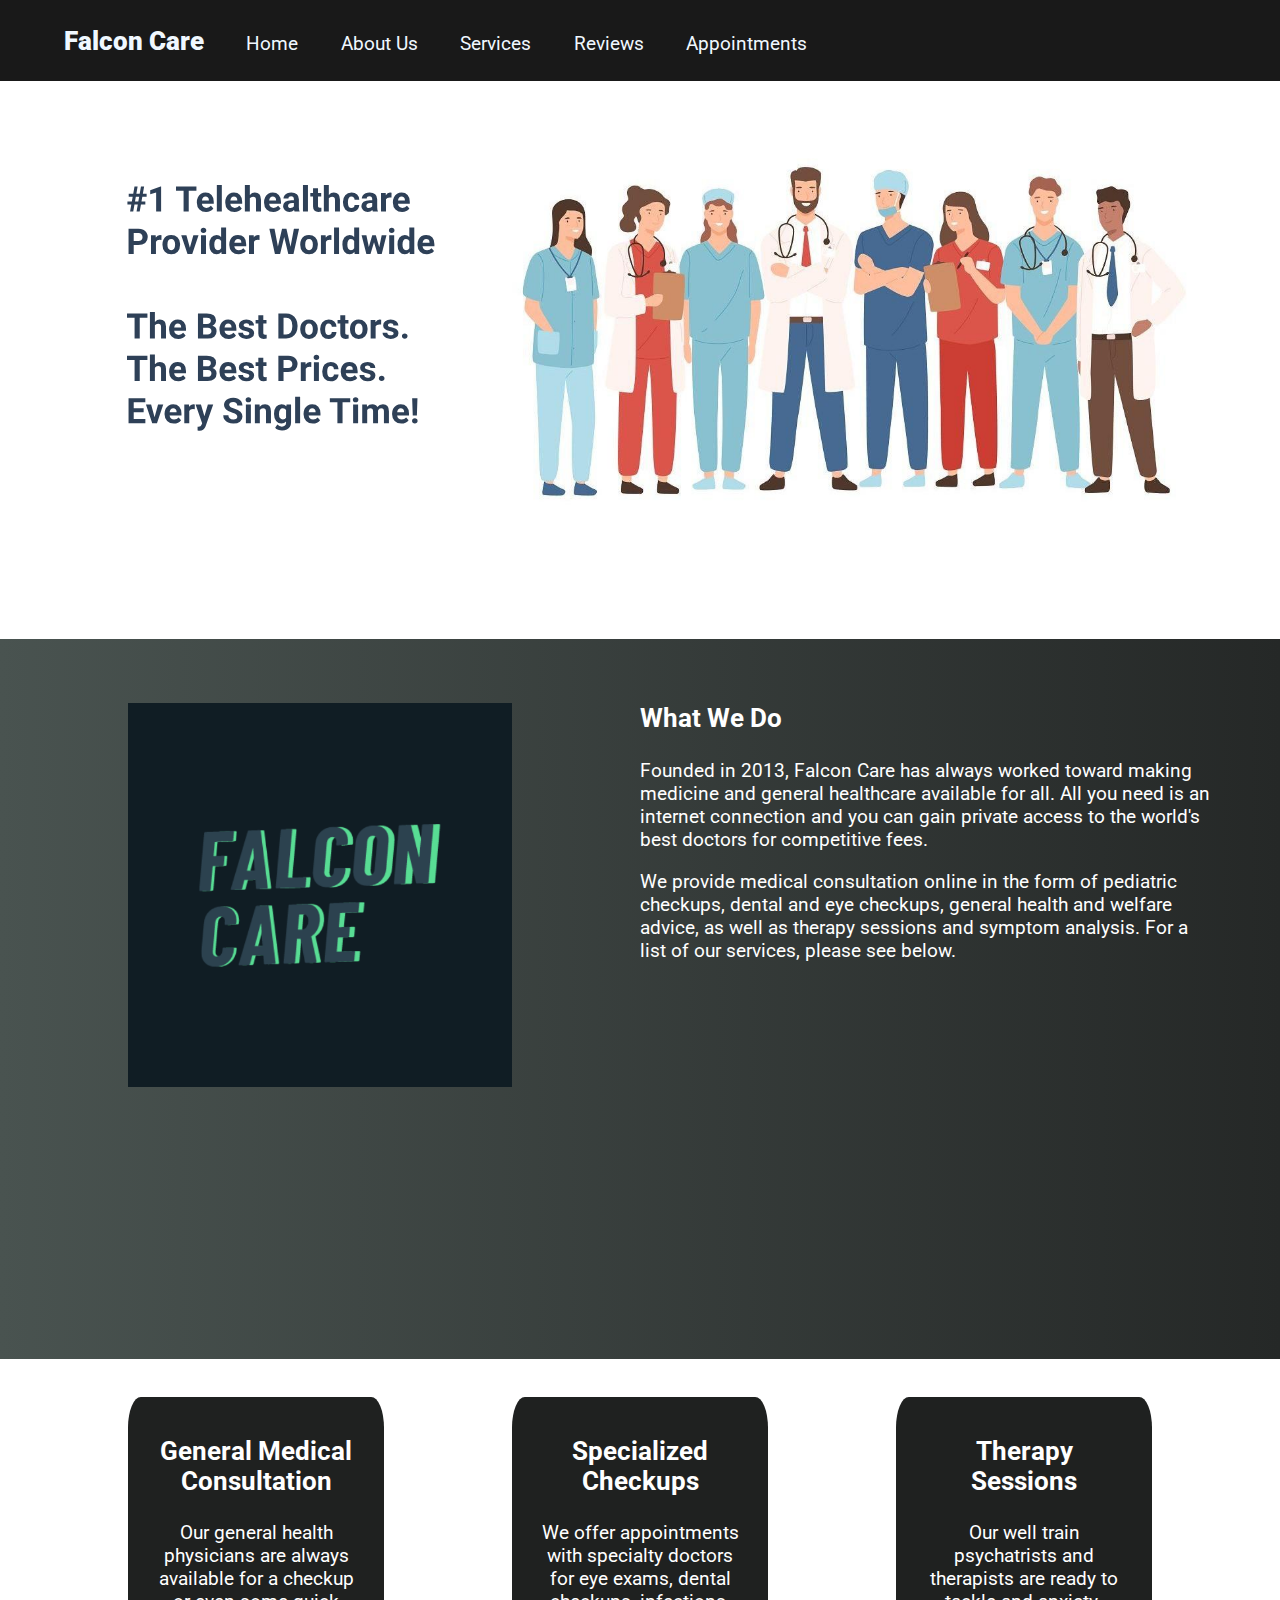
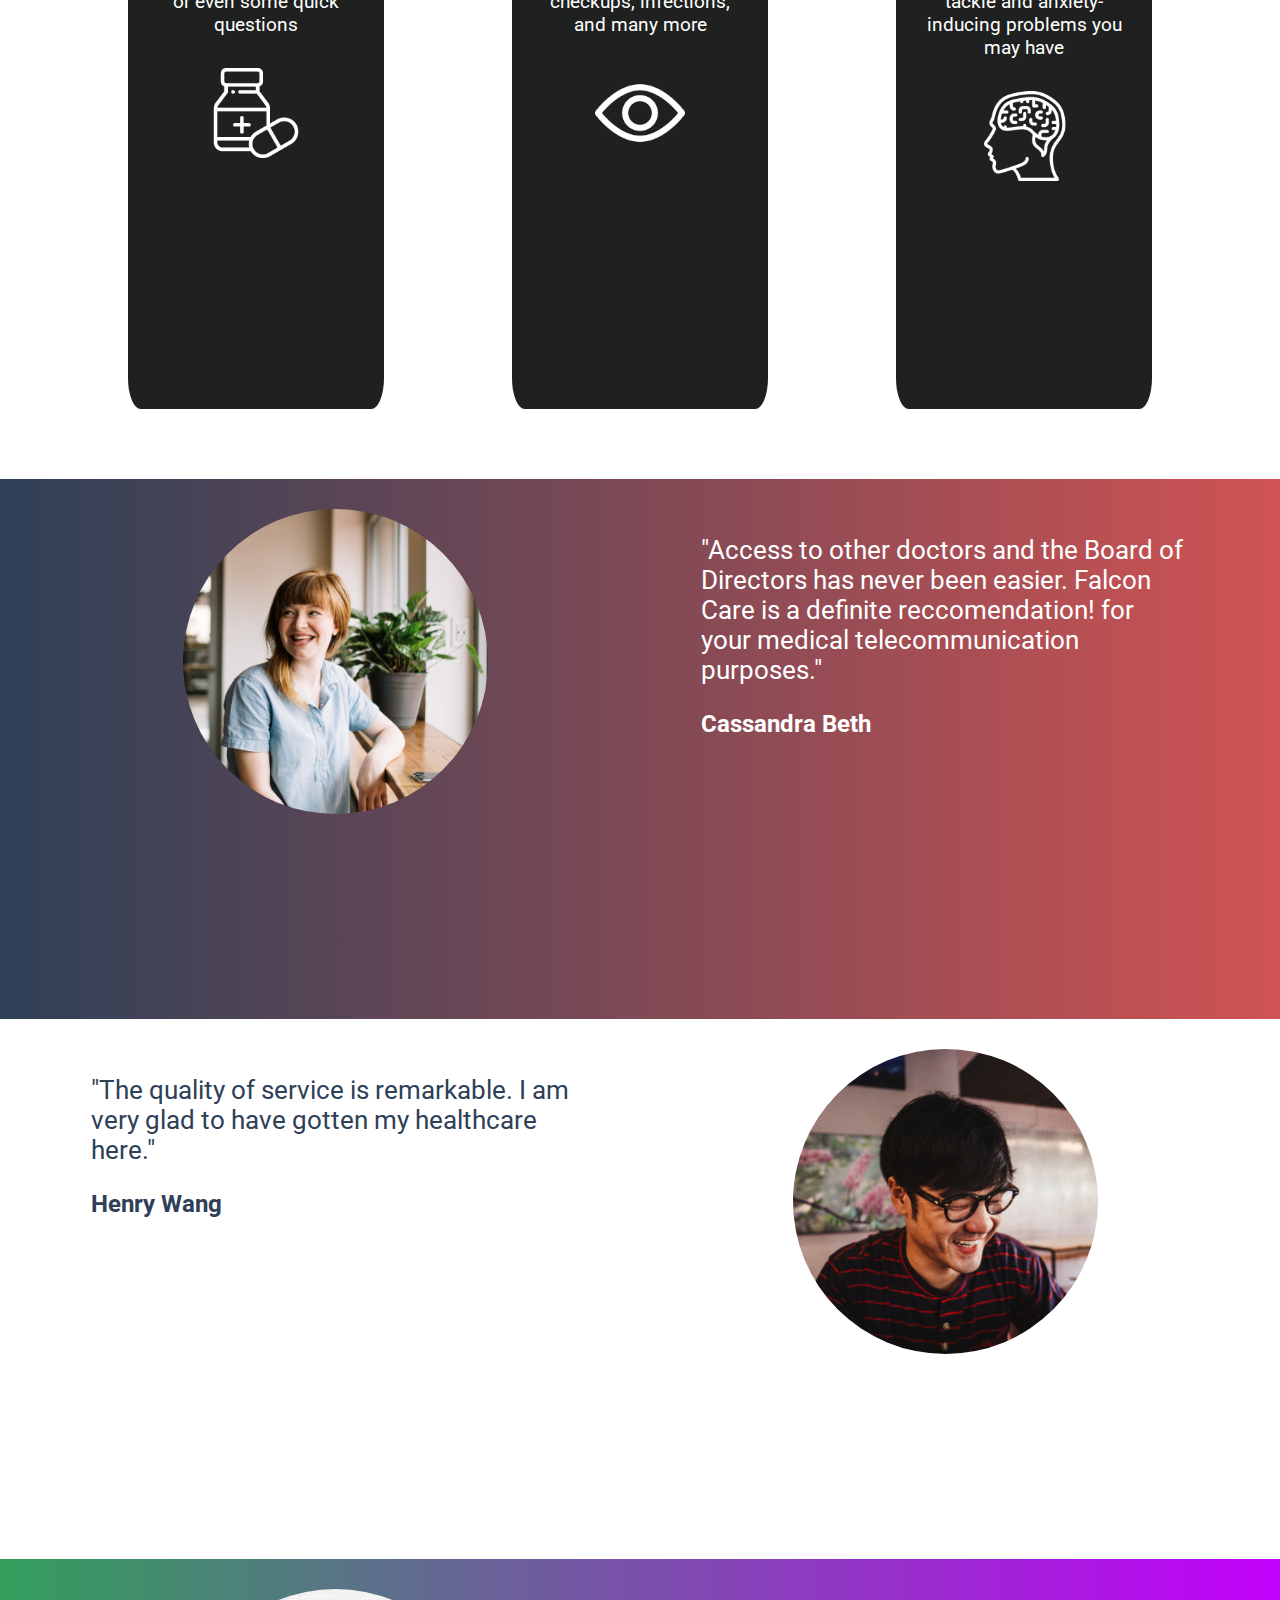
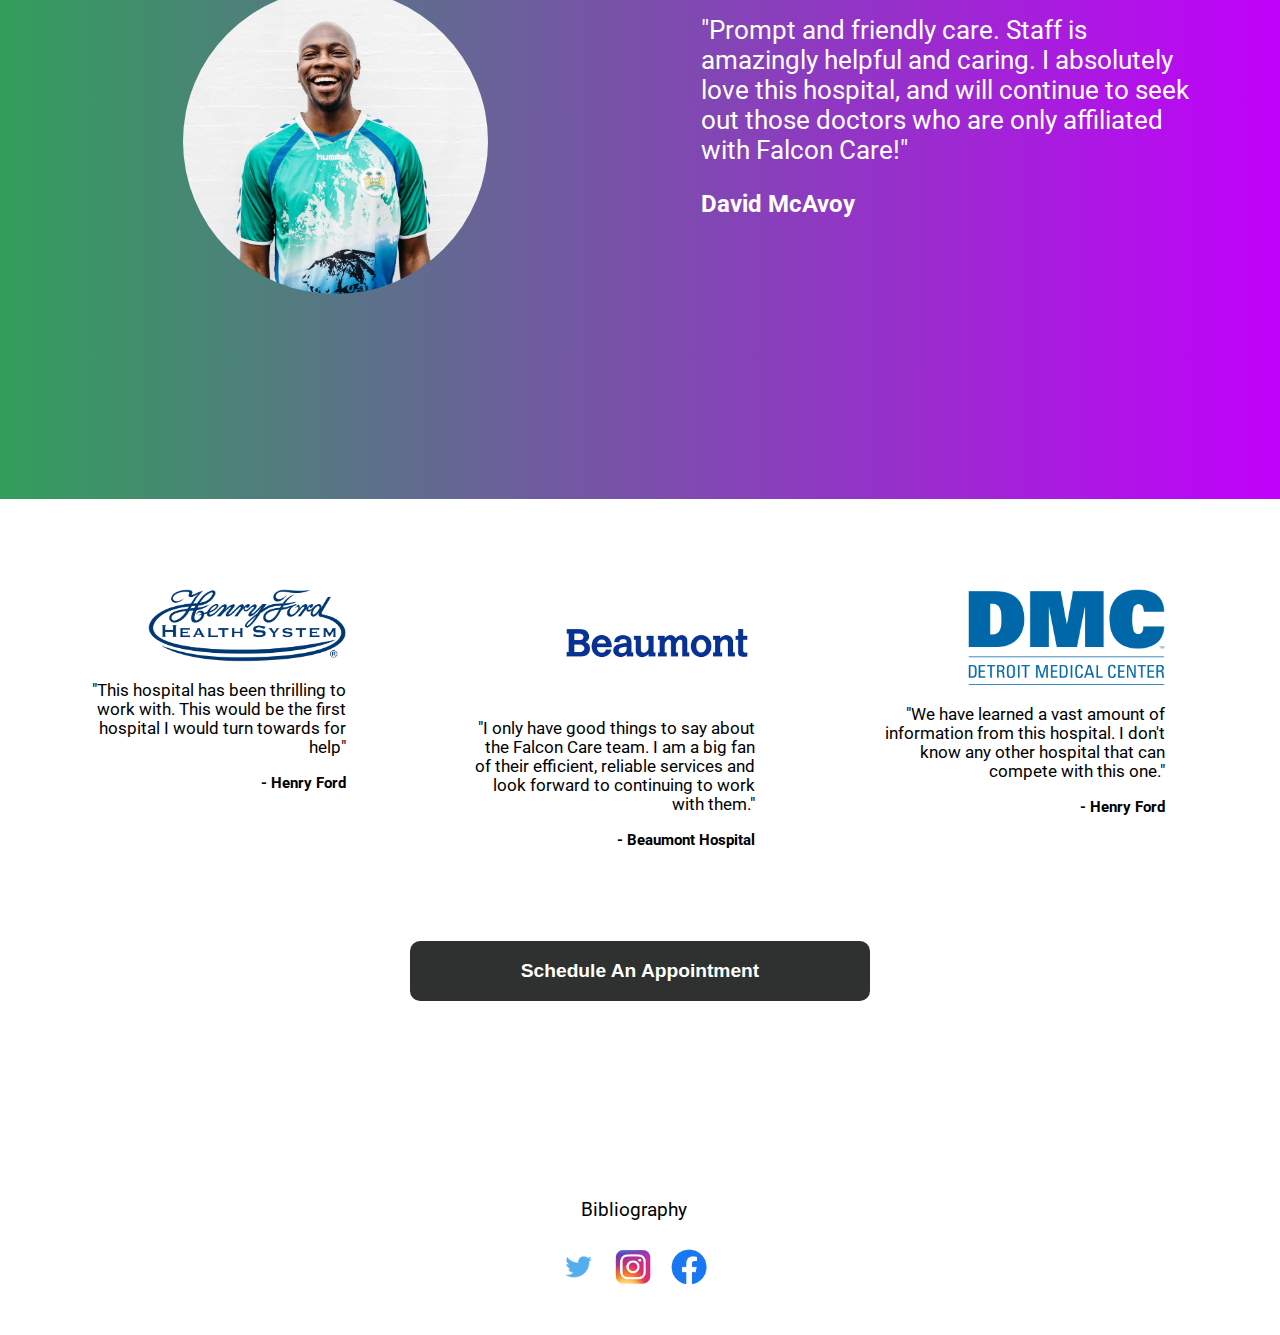
<file: index.html>
<!DOCTYPE html>

<html>
    <head> 
        <meta charset="utf-8">
        <meta name="viewport" content ="width=device-width, initial-scale=1">
        <link rel="stylesheet" href="home.css">
        <link rel="stylesheet" href="https://fonts.googleapis.com/css?family=Roboto">
        <title>Falcon Care</title>
    </head>

    <style>
        body {
            font-family: "Roboto";
        }
    </style>

    <body>
        <div id=navigation>	
            <a href="index.html"><span class=tab1><b>Falcon Care</b></span></a>
            <a href="#happyDoctor"><span class=tab>Home</span></a>
			<a href="#about"><span class=tab>About Us</span></a>
            <a href="#services"><span class=tab>Services</span></a>
            <a href="#review"><span class=tab>Reviews</span></a>
            <a href="#appointment"><span class=tab>Appointments</span></a>
		</div>
        <div id=doctorImage>
            <img id=happyDoctor src="homeslide.svg">
        </div>
        


        <div id=about>
            <div class=about1>
                <img class=falcon src="falcon.png">
            </div>
            <div class=about1>
                <p class=mission>What We Do</p>
                <p class=missionstatement>Founded in 2013, Falcon Care has always worked toward making medicine and general healthcare available for all. All you need is an internet connection and you can gain private access to the world's best doctors for competitive fees. </p>

                <p class=missionstatement id=swapna>We provide medical consultation online in the form of pediatric checkups, dental and eye checkups, general health and welfare advice, as well as therapy sessions and symptom analysis. For a list of our services, please see below.  </p>
            </div>
        </div>



        <div id=services>
            <div class=service1>
                <p class=servicetitle>General Medical Consultation</p>
                <p class=serviceparagraph>Our general health physicians are always available for a checkup or even some quick questions </p>
                <img class=serviceimg src="medicine.png">
            </div>
            <div class=service1>
                <p class=servicetitle>Specialized Checkups</p>
                <p class=serviceparagraph>We offer appointments with specialty doctors for eye exams, dental checkups, infections, and many more </p>
                <img class=serviceimg src="eye.png">
            </div>
            <div class=service1>
                <p class=servicetitle>Therapy Sessions</p>
                <p class=serviceparagraph>Our well train psychatrists and therapists are ready to tackle and anxiety-inducing problems you may have</p>
                <img class=serviceimg src="brain.png">
            </div>
        </div>



        <div id=review>
            <div id=review1 style="background-image: linear-gradient(to right, #2E4057 , #D05353);">
                <div id=reviewImagediv>
                    <img id=reviewImage1 src="client1.jpg">
                </div>

                <div id=reviewTextdiv>
                    <p id=reviewText1>"Access to other doctors and the Board of Directors has never been easier. Falcon Care is a definite reccomendation!
                    for your medical telecommunication purposes."</p>
                    <h2 style="color: white">Cassandra Beth</h2>
                </div>
            </div>
    
            <div id=review1>
                <div id=reviewTextdiv>
                    <p id=reviewText1 style="color: #2E4057">"The quality of service is remarkable. I am very glad to have gotten my healthcare here."</p>
                    <h2 style="color: #2E4057">Henry Wang</h2>
                </div>

                <div id=reviewImagediv>
                    <img id=reviewImage1 src="client2.jpg">
                </div>
            </div id=review1>
            
            <div id=review1 style="background-image: linear-gradient(to right, #329F5B , #C200FB);">
                <div id=reviewImagediv>
                    <img id=reviewImage1 src="client3.jpg">
                </div>

                <div id=reviewTextdiv>
                    <p id=reviewText1 style="color: white">"Prompt and friendly care. Staff is amazingly helpful and caring. I absolutely love this hospital, and will continue to seek out those doctors who are only affiliated with Falcon Care!"</p>
                    <h2 style="color: white">David McAvoy</h2>
                </div>
            </div>
        </div>



        <div class=overallRating>
            <div id=hospitalReview>
                <img id=henryFordLogo src="henryFordLogo.png">
                <p id=ratingText>"This hospital has been thrilling to work with. This would be the first hospital I would turn towards for help"</p>
                <span><h3>- Henry Ford</h3></span>
            </div>

            <div id=hospitalReview>
                <img id=henryFordLogo src="beaumontLogo.jpg">
                <p id=ratingText>"I only have good things to say about the Falcon Care team. I am a big fan of their efficient, reliable services and look forward to continuing to work with them."</p>
                <span><h3>- Beaumont Hospital</h3></span>
            </div>

            <div id=hospitalReview>
                <img id=henryFordLogo src="dmcLogo.png">
                <p id=ratingText>"We have learned a vast amount of information from this hospital. I don't know any other hospital that can compete with this one."</p>
                <span><h3>- Henry Ford</h3></span>
            </div>
        </div>



        <div id=appointment>
                <a href="appointments.html"><button id="schedule"><b>Schedule An Appointment</b></button></a>
        </div>
        


        <div class="footer">
            <div class=socials1>
                <a href="bibliography.html"><span class=socialtext>Bibliography</span></a>
            </div>

            <div class=socials2>
                <a href="https://twitter.com/?lang=en" ><img class=sociallogos src="twitter.png"></a>
                <a href="https://www.instagram.com/" ><img class=sociallogos src="instagram.png"></a>
                <a href="https://www.facebook.com/" ><img class=sociallogos src="facebook.png"></a>
            </div>
        </div>

    </body>
</html>
</file>
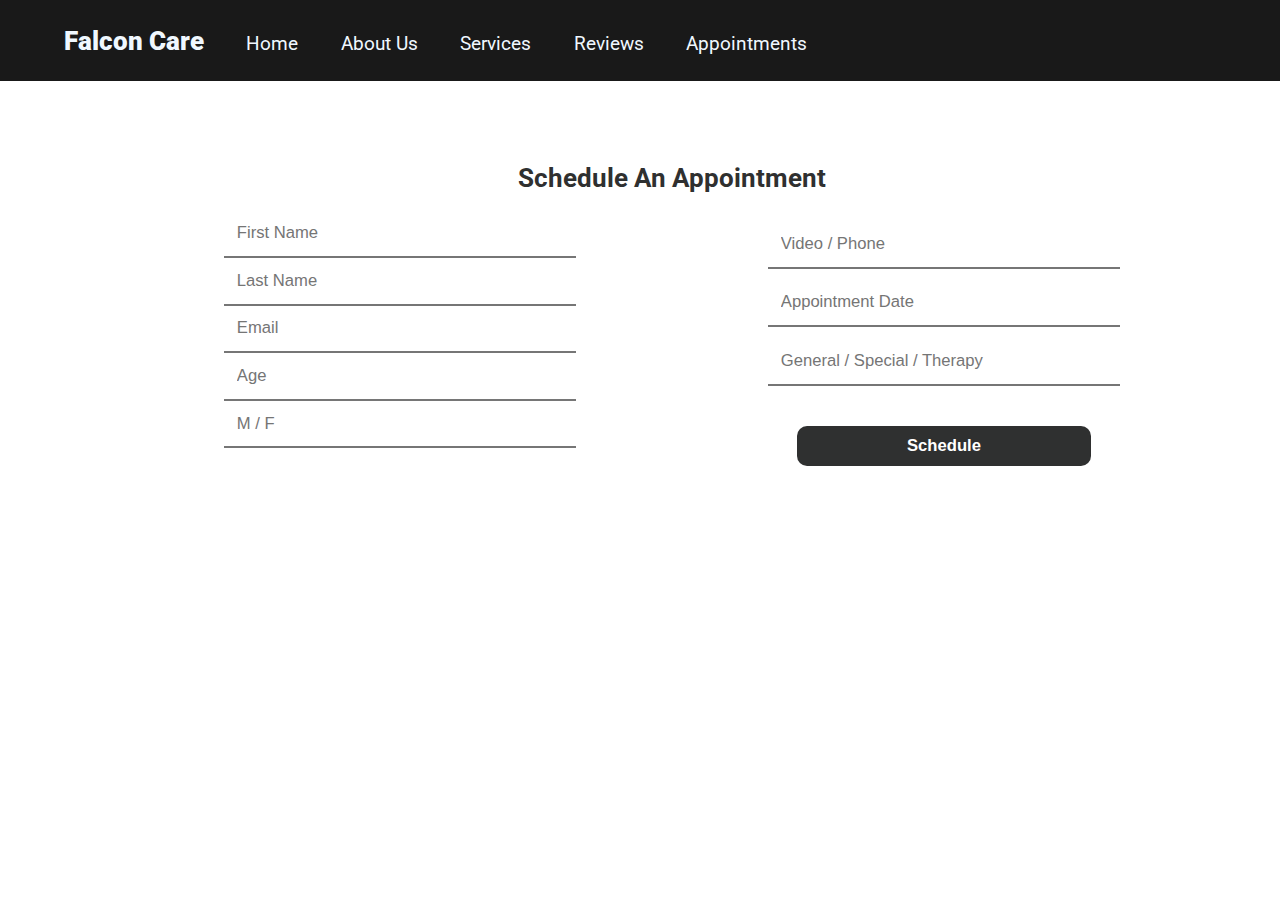
<file: appointments.html>
<!DOCTYPE html>

<html>
    <head> 
        <meta charset="utf-8">
        <meta name="viewport" content ="width=device-width, initial-scale=1">
        <link rel="stylesheet" href="appointments.css">
        <link rel="stylesheet" href="https://fonts.googleapis.com/css?family=Roboto">
        <title>Falcon Care</title>
    </head>

    <style>
        body {
            font-family: "Roboto";
        }
    </style>

    <body>
        <div id=navigation>	
            <a href="index.html"><span class=tab1><b>Falcon Care</b></span></a>
            <a href="index.html#happyDoctor"><span class=tab>Home</span></a>
            <a href="index.html#about"><span class=tab>About Us</span></a>
            <a href="index.html#services"><span class=tab>Services</span></a>
            <a href="index.html#review"><span class=tab>Reviews</span></a>
            <a href="index.html#appointment"><span class=tab>Appointments</span></a>
		</div>



        <div id=appointment>
            <div id="formContainer">
                <h1 class=formtitles>Schedule An Appointment</h1>
                <div id=infodiv1>
                    <input placeholder="First Name" class=username1 id=firstname>
                    <input placeholder="Last Name" class=username1 id=lastname>
                    <input placeholder="Email" class=username1 id=email>
                    <input placeholder="Age" class=username1 id=age>
                    <input placeholder="M / F" class=username1 id=gender>
                </div>
                <div id=infodiv3>
                    <input placeholder="Video / Phone" class=password1 id=call>
                    <input placeholder="Appointment Date" class=password1 id=date>
                    <input placeholder="General / Special / Therapy" class=password1 id=type>

                    <div id=schedulediv>
                        <button onclick="schedule()" id="schedule"><b>Schedule</b></button>
                    </div>
                </div>
            </div>
        </div>
        


    <script src="appointments.js"></script>
    </body>
</html>
</file>
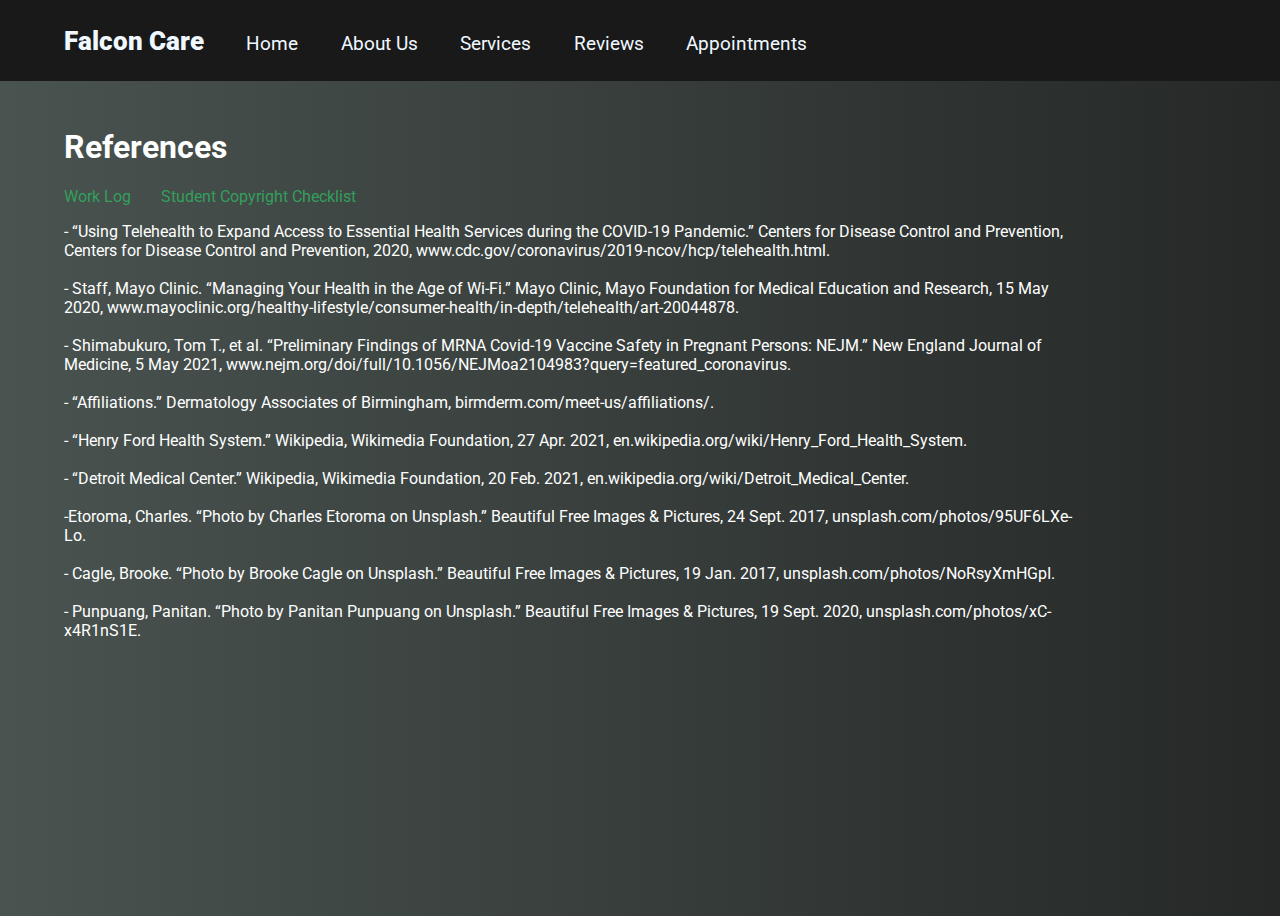
<file: bibliography.html>
<!DOCTYPE html>

<html>
    <head> 
        <meta charset="utf-8">
        <meta name="viewport" content ="width=device-width, initial-scale=1">
        <link rel="stylesheet" href="bib.css">
        <link rel="stylesheet" href="https://fonts.googleapis.com/css?family=Roboto">
        <title>Sources | Falcon Care</title>
    </head>

    <style>
        body {
            font-family: "Roboto";
        }
    </style>

    <body>
        <div id=navigation>	
            <a href="index.html"><span class=tab1><b>Falcon Care</b></span></a>
            <a href="index.html#happyDoctor"><span class=tab>Home</span></a>
            <a href="index.html#about"><span class=tab>About Us</span></a>
            <a href="index.html#services"><span class=tab>Services</span></a>
            <a href="index.html#review"><span class=tab>Reviews</span></a>
            <a href="index.html#appointment"><span class=tab>Appointments</span></a>
		</div>



        <div id=bibliography>
            <div class=bibliography1>
                <h1 class=bibTitle>References</h1>
                <span><a class=links href="worklog.pdf">Work Log</a></span>
                <span><a class=links href="student.pdf">Student Copyright Checklist</a></span>
                <p class=actualBib>
                    - “Using Telehealth to Expand Access to Essential Health Services during the COVID-19 Pandemic.” Centers for Disease Control and Prevention, Centers for Disease Control and Prevention, 2020, www.cdc.gov/coronavirus/2019-ncov/hcp/telehealth.html. 
                    <br><br>
                    - Staff, Mayo Clinic. “Managing Your Health in the Age of Wi-Fi.” Mayo Clinic, Mayo Foundation for Medical Education and Research, 15 May 2020, www.mayoclinic.org/healthy-lifestyle/consumer-health/in-depth/telehealth/art-20044878. 
                    <br><br>
                    - Shimabukuro, Tom T., et al. “Preliminary Findings of MRNA Covid-19 Vaccine Safety in Pregnant Persons: NEJM.” New England Journal of Medicine, 5 May 2021, www.nejm.org/doi/full/10.1056/NEJMoa2104983?query=featured_coronavirus. 
                    <br><br>
                    - “Affiliations.” Dermatology Associates of Birmingham, birmderm.com/meet-us/affiliations/. 
                    <br><br>
                    - “Henry Ford Health System.” Wikipedia, Wikimedia Foundation, 27 Apr. 2021, en.wikipedia.org/wiki/Henry_Ford_Health_System. 
                    <br><br>
                    - “Detroit Medical Center.” Wikipedia, Wikimedia Foundation, 20 Feb. 2021, en.wikipedia.org/wiki/Detroit_Medical_Center. 
                    <br><br>
                    -Etoroma, Charles. “Photo by Charles Etoroma on Unsplash.” Beautiful Free Images &amp; Pictures, 24 Sept. 2017, unsplash.com/photos/95UF6LXe-Lo. 
                    <br><br>
                    - Cagle, Brooke. “Photo by Brooke Cagle on Unsplash.” Beautiful Free Images &amp; Pictures, 19 Jan. 2017, unsplash.com/photos/NoRsyXmHGpI. 
                    <br><br>
                    - Punpuang, Panitan. “Photo by Panitan Punpuang on Unsplash.” Beautiful Free Images &amp; Pictures, 19 Sept. 2020, unsplash.com/photos/xC-x4R1nS1E. 
                </p>
            </div> 
        </div>
    </body>        
</html>
</file>
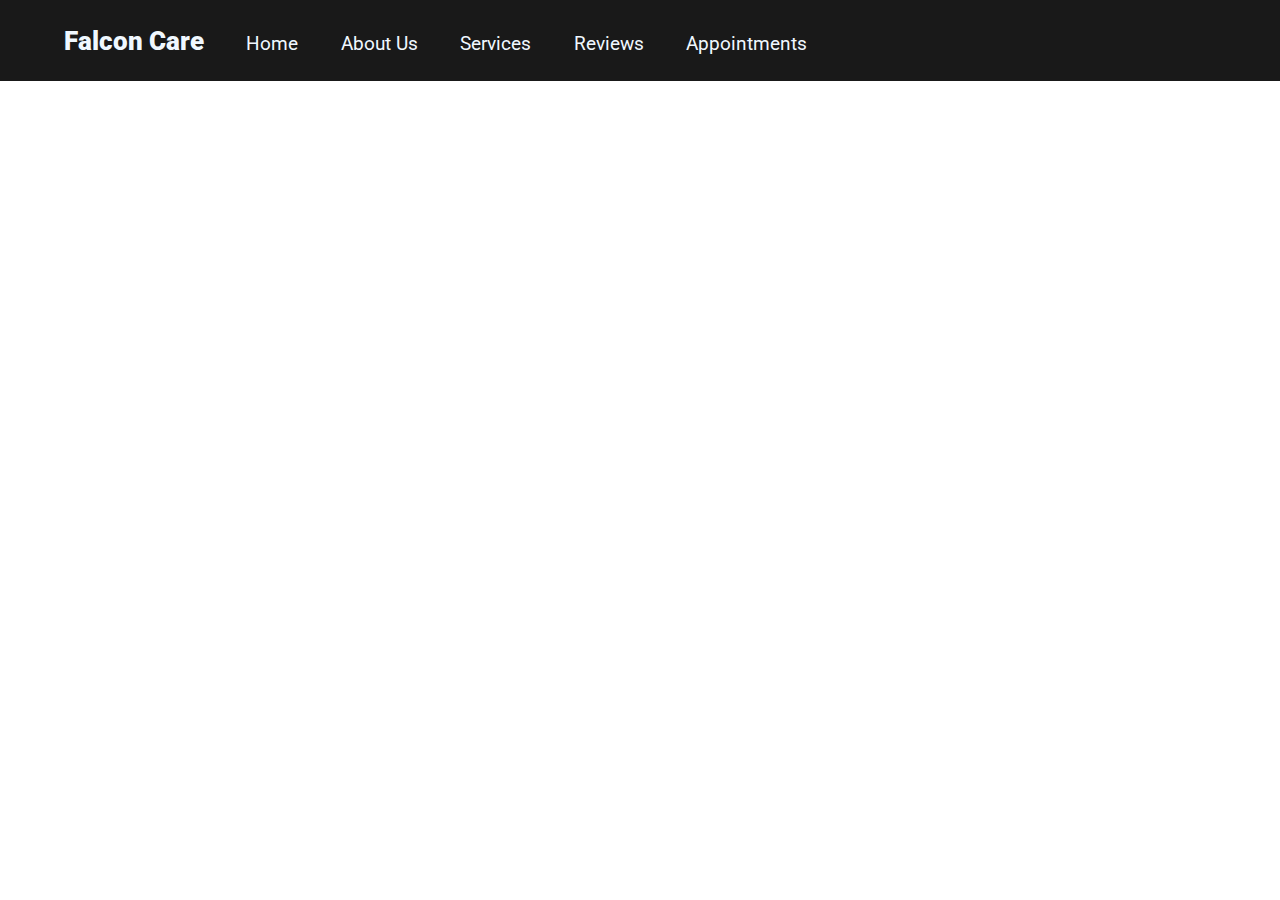
<file: schedule.html>
<!DOCTYPE html>

<html>
    <head> 
        <meta charset="utf-8">
        <meta name="viewport" content ="width=device-width, initial-scale=1">
        <link rel="stylesheet" href="schedule.css">
        <link rel="stylesheet" href="https://fonts.googleapis.com/css?family=Roboto">
        <title>Falcon Care</title>
    </head>

    <style>
        body {
            font-family: "Roboto";
        }
    </style>

    <body>
        <div id=navigation>	
            <a href="index.html"><span class=tab1><b>Falcon Care</b></span></a>
            <a href="index.html#happyDoctor"><span class=tab>Home</span></a>
            <a href="index.html#about"><span class=tab>About Us</span></a>
            <a href="index.html#services"><span class=tab>Services</span></a>
            <a href="index.html#review"><span class=tab>Reviews</span></a>
            <a href="index.html#appointment"><span class=tab>Appointments</span></a>
		</div>



        <div id=appointment>
            <div id=schedulediv>
                <p class=scheduletext id=scheduletext1>smart</p>
                <p class=scheduletext id=scheduletext2>smart</p>
                <p class=scheduletext id=scheduletext3>smart</p>
            </div>
        </div>
        
        

        <script src="schedule.js"></script>
    </body>
</html>
</file>
<file: home.css>
/*LAPTOPPPPPPPPPPPPPPPPPPPPPPPPPPPPPPPPPPPPPPPPPPPPPPPPPPPPPPPPPPPPPPPPPPPPPPPPPPPPPPPPPPPPPPPPPPPPPPPPPPPPPPP*/
/*GENERALLLLLLLLLLLLLLLLLLLLLLLLLLLLLLLLLLLLLLLLLLLLLLLLLLLLLLL*/
html, body{
    margin: 0%;
    background-color: #FFFFFF;
}
body{
    color: #008B8B;
}
a{
    color: #1D1E1F;
    text-decoration: none;
}
@viewport{
  width: device-width;
  zoom: 1.0;
}
#navigation{
    background-color: #191919;
    padding-bottom: 2%;
    padding-top: 2%;
    margin: 0%;
    position: fixed;
    top: 0;
    width: 100%;
    z-index: 1; 
}
.tab{
    color: #F0F8FF;
    margin-right: 3%;
    font-size: 1.5vw;
    height: 0.5vh;
}
.tab1{
    color: #F0F8FF;
    margin-left: 5%;
    margin-right: 3%;
    font-size: 2vw;
    height: 0.5vh;
    font-weight: bold;
}
#happyDoctor{
    width: 100%;
}



/*ABOUTTTTTTTTTTTTTTTTTTTTTTTTTTTTTTTTTTTTTTTTTTTTTTTTTTTTTTTTT*/
#about{
    background-image: linear-gradient(to right, #495350 , #252827);
    width: 100%;
    height: 80vh;
}
.about1{
    width: 50%;
    float: left;
}
.falcon{
    margin-top: 5vw;
    margin-left: 10vw;
    width: 30vw;
}

.mission{
    font-size: 2vw;
    color: white;
    font-weight: bold;
    margin-top: 5vw;
    margin-right: 5vw;
}
.missionstatement{
    font-size: 1.5vw;
    color: white;
    margin-right: 5vw;
}



/*SERVICESSSSSSSSSSSSSSSSSSSSSSSSSSSSSSSSSSSSSSSSSSSSSSSSSSSSSS*/
#services{
    width: 100%;
    height: 80vh;
    text-align: center;
    padding-left: 5%;
    padding-right: 5%;
}
.service1{
    background-color: #1F2120;
    float: left;
    width: 20%;
    height: 85%;
    margin-top: 3%;
    margin-right: 5%;
    margin-left: 5%;
    margin-bottom: 3%;
    border-radius: 5%;
    text-align: center;
}
.servicetitle{
    font-size: 2vw;
    color: white;
    font-weight: bold;
    margin-top: 15%;
    margin-left: 10%;
    margin-right: 10%;
}
.serviceparagraph{
    font-size: 1.5vw;
    color: white;
    margin-left: 10%;
    margin-right: 10%;
}
.serviceimg{
    margin-top: 5%;
    width: 7vw;
}



/*REVIEWWWWWWWWWWWWWWWWWWWWWWWWWWWWWWWWWWWWWWWWWWWWWWWWWWWWWWWW*/
#reviewsHeader{
    margin-left: 1%;
    text-align: center;
}
#review1{
    box-sizing: border-box;
    height: auto;
    padding: 30px;  
    clear: none;
    position: relative;
    height: 60vh;
    font-weight: underline;
}
#reviewImagediv{
    float: left;
    width: 50%;
    text-align: center;
}
#reviewTextdiv{
    float: left;
    width: 40%;
    padding-left: 5%;
    padding-right: 5%;
}
#reviewText1{
    font-size: 2vw;
    text-align: left;
    color: white;
}
#reviewImage1{
    border-radius: 50%;
    width: 50%;
}
.overallRating{
    width: 100%;
    padding-top: 10vh;
    display : inline-block;
    vertical-align : middle;
}
#hospitalReview{
    width: 22%;
    margin-right: 5%;
    margin-left: 5%;
    height: auto;
    position: relative;
    font-weight: underline;
    text-align: right;
    font-size: 1vw;
    float: left;
    clear: none;
    color: black;
}
#henryFordLogo{
    width: 70%;
}
#ratingText{
    font-size: 1.3vw;
}



/*FOOTERRRRRRRRRRRRRRRRRRRRRRRRRRRRRRRRRRRRRRRRRRRRRRRRRRRRRRRR*/
.footer{
    background-color: white;
    width: 100%;
}
.socials1{
    text-align: center;
    padding-top: 5vh;
    padding-left: 20vw;
    padding-right: 20vw;
}
.socials2{
    text-align: center;
    padding-top: 3vh;
    padding-bottom: 5vh;
    padding-left: 20vw;
    padding-right: 20vw;
}
.socialtext {
    font-size: 1.5vw;
    color: black;
    margin-right: 1vw;
}
.sociallogos {
    width: 3vw;
    margin-right: 1vw;
}



/*APPOINTMENTSSSSSSSSSSSSSSSSSSSSSSSSSSSSSSSSSSSSSSSSSSSSSSSSSS*/
#appointment{
    width: 90%;
    height: 25vh;
    text-align: center;
    margin-top: 5%;
    padding-left: 5%;
    padding-right: 5%;
}
#schedule{
    font-size: 1.5vw;
    margin-top: 1vw;
    background-color: #2f3030;
    padding:1.5vw;
    border:0;
    border-radius: 10px;
    color: white;
    width: 40%;
    border-style: none;
    cursor: pointer;
}
#schedule:hover{
    font-size: 1.5vw;
    margin-top: 1vw;
    background-color: #329F5B;
    padding:1.6vw;
    border:0;
    border-radius: 10px;
    color: white;
    width: 42%;
    border-style: none;
    cursor: pointer;
}







/*MOBILEEEEEEEEEEEEEEEEEEEEEEEEEEEEEEEEEEEEEEEEEEEEEEEEEEEEEEEEEEEEEEEEEEEEEEEEEEEEEEEEEEEEEEEEEEEEEEEEEEEEEEE*/
@media screen and (max-width: 1100px){
    {width: 100%;}

    #about{height: 70vh;}
    #services{height: 65vh;}
    #review1{height: 50vh;}
    #appointment{height: 20vh;}
}

@media screen and (max-width: 900px){
    {width: 100%;}

    #about{height: 55vh;}
    #services{height: 50vh;}
    #review1{height: 45vh;}
    #appointment{height: 15vh;}
}

@media screen and (max-width: 700px){
    {width: 100%;}

    #about{height: 45vh;}
    #services{height: 40vh;}
    #review1{height: 35vh;}
    #appointment{height: 10vh;}
}

@media screen and (max-width: 600px){
    {width: 100%;}

    #about{height: 40vh;}
    #services{height: 35vh;}
    #review1{height: 30vh;}
    #appointment{height: 8vh;}
}

@media screen and (max-width: 500px){
    {width: 100%;}

    #about{height: 35vh;}
    #services{height: 30vh;}
    #review1{height: 25vh;}
    #appointment{height: 5vh;}
}
</file>
<file: appointments.css>
/*GENERALLLLLLLLLLLLLLLLLLLLLLLLLLLLLLLLLLLLLLLLLLLLLLLLLLLLLLL*/
html, body{
    margin: 0%;
    background-color: #FFFFFF;
}
body{
    color: #008B8B;
}
a{
    color: #1D1E1F;
    text-decoration: none;
}
#navigation{
    background-color: #191919;
    padding-bottom: 2%;
    padding-top: 2%;
    margin: 0%;
    position: fixed;
    top: 0;
    width: 100%;
    z-index: 1; 
}
.tab{
    color: #F0F8FF;
    margin-right: 3%;
    font-size: 1.5vw;
    height: 0.5vh;
}
.tab1{
    color: #F0F8FF;
    margin-left: 5%;
    margin-right: 3%;
    font-size: 2vw;
    height: 0.5vh;
    font-weight: bold;
}



/*APPOINTMENTSSSSSSSSSSSSSSSSSSSSSSSSSSSSSSSSSSSSSSSSSSSSSSSSSS*/
#appointment{
    width: 100%;
    height: 60vh;
    text-align: center;
    padding-left: 5%;
    padding-right: 5%;
    margin-bottom: 10%;
}
#login{
    background-color: #04A777;
    border: solid;
    border-color: #04A777;
    color: white;
    padding: 1vh 2.5vw;
    text-align: center;
    text-decoration: none;
    display: inline-block;
    font-size: 1.3vw;
    border-radius: 5px;
    margin-right: 3%;
    cursor: pointer;
}
#login:hover{
    background-color: #04A777;
    border: solid;
    border-color: white;
    color: white;
    padding: 1.5vh 2.5vw;
    text-align: center;
    text-decoration: none;
    display: inline-block;
    font-size: 1.3vw;
    border-radius: 6%;
    margin-right: 3%;
    cursor: pointer;
}
#formContainer{
    height: 50vh;
    margin-left: 5%;
    margin-right: 10%;
    text-align: center;
}
#infodiv1{
    width: 50%;
    float:left;
}
#infodiv3{
    width: 50%;
    float: right;
} 
.signupic{
    float: left;
    max-width:100%;
    max-height:100%;
    overflow: hidden;
}
.formtitles{
    font-size: 2vw;
    margin-top: 15%;
    color: #2f3030;
}
.username1{
    font-size: 1.3vw;
    padding: 1vw;
    border-bottom: 1px solid rgba(white, .03);
    border-top: 0;
    border-left: 0;
    border-right: 0;
    width: 60%;
    outline: none;
}
.password1{
    font-size: 1.3vw;
    margin-top: 2%;
    padding: 1vw;
    border-bottom: 1px solid rgba(white, .03);
    border-top: 0;
    border-left: 0;
    border-right: 0;
    width: 60%;
    outline: none;
}
#schedulediv{
    margin-top: 5%;
    text-align: center;
    margin-right: 20%;
    margin-left: 20%;
}
#schedule{
    font-size: 1.3vw;
    margin-top: 1vw;
    background-color: #2f3030;
    padding:10px;
    border:0;
    border-radius: 10px;
    color: white;
    width: 90%;
    border-style: none;
    cursor: pointer;
}
#schedule:hover{
    font-size: 1.3vw;
    margin-top: 1vw;
    background-color: #2f3030;
    padding:10px;
    border:0;
    border-radius: 10px;
    color: white;
    width: 90%;
    border-style: none;
    cursor: pointer;
}
</file>
<file: bib.css>
html, body{
    margin: 0%;
    background-image: linear-gradient(to right, #495350 , #252827);
    padding-top:2.65%;
}
body{
    color: white;
}
a{
    color: #1D1E1F;
    text-decoration: none;
}
#navigation{
    background-color: #191919;
    padding-bottom: 2%;
    padding-top: 2%;
    margin: 0%;
    position: fixed;
    top: 0;
    width: 100%;
    z-index: 1; 
}
.tab{
    color: #F0F8FF;
    margin-right: 3%;
    font-size: 1.5vw;
    height: 0.5vh;
}
.tab1{
    color: #F0F8FF;
    margin-left: 5%;
    margin-right: 3%;
    font-size: 2vw;
    height: 0.5vh;
    font-weight: bold;
}

#bibliography{
    padding-top: 3%;
    width: 80%;
    height: 90vh;
    padding-left: 5vw;
    padding-right: 15vw;
}
​
.bibTitle{
    text-align: center;
    font-size: 3vw;
}
​
.actualBib{
    font-size: 1.5vw;
    margin-left: 5%;
}

.links{
    color: #329F5B;
    margin-right: 2vw;
}
</file>
<file: schedule.css>
/*GENERALLLLLLLLLLLLLLLLLLLLLLLLLLLLLLLLLLLLLLLLLLLLLLLLLLLLLLL*/
html, body{
    margin: 0%;
    background-color: #FFFFFF;
}
body{
    color: #008B8B;
}
a{
    color: #1D1E1F;
    text-decoration: none;
}
#navigation{
    background-color: #191919;
    padding-bottom: 2%;
    padding-top: 2%;
    margin: 0%;
    position: fixed;
    top: 0;
    width: 100%;
    z-index: 1; 
}
.tab{
    color: #F0F8FF;
    margin-right: 3%;
    font-size: 1.5vw;
    height: 0.5vh;
}
.tab1{
    color: #F0F8FF;
    margin-left: 5%;
    margin-right: 3%;
    font-size: 2vw;
    height: 0.5vh;
    font-weight: bold;
}



/*APPOINTMENTSSSSSSSSSSSSSSSSSSSSSSSSSSSSSSSSSSSSSSSSSSSSSSSSSS*/
#appointment{
    text-align: center;
    padding-left: 5%;
    padding-right: 5%;
    padding-top: 10%;
}
#schedulediv{
    margin-top: 5%;
    text-align: center;
    margin-right: 20%;
    margin-left: 20%;
}
.scheduletext{
    font-size: 1.3vw;
    color: black;
}
</file>
